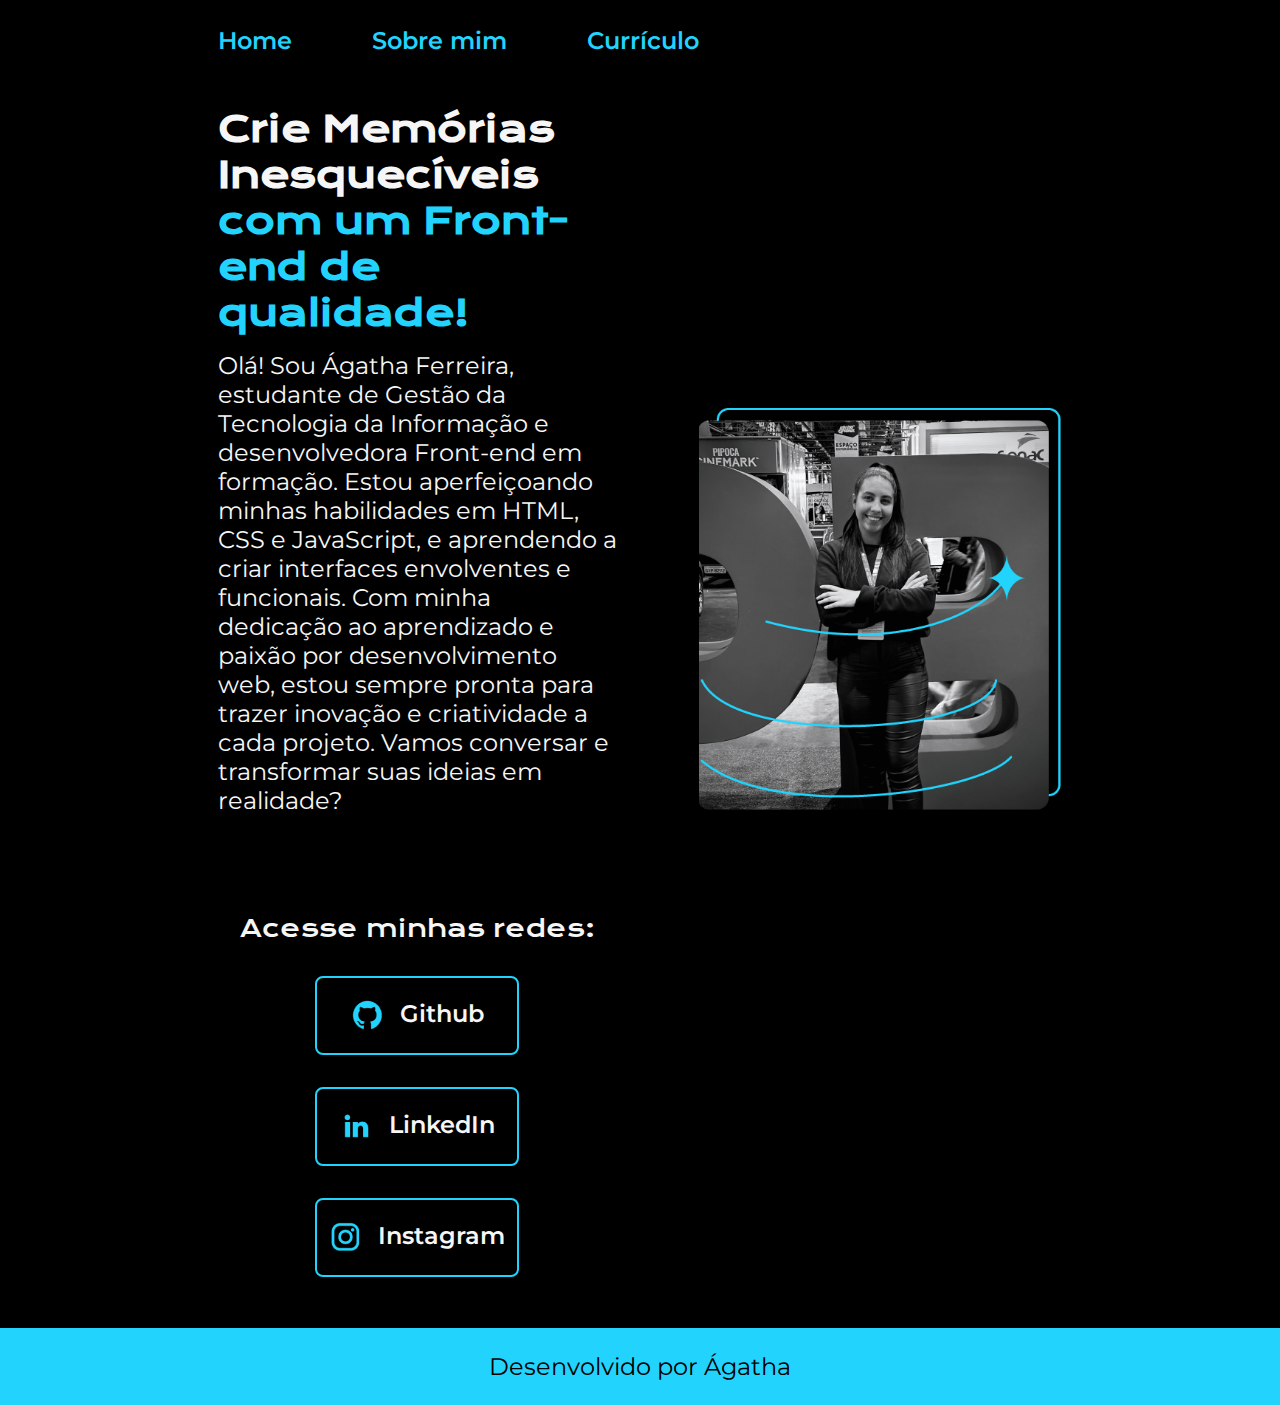
<file: index.html>
<!DOCTYPE html>
<html lang="pt-br">

<head>
    <meta charset="UTF-8">
    <meta http-equiv="X-AU-Compatible" content="IE=edge">
    <meta name="viewport" content="width=device-width, initial-scale=1.0">
    <title>Portfolio</title>
    <link rel="stylesheet" href="./styles/StylePortfolio.css">
</head>

<body>
    <header class="cabecalho">
        <nav class="cabecalho__menu">  
            <a class="cabecalho__menu__link" href="index.html">Home</a>
            <a class="cabecalho__menu__link" href="about.html">Sobre mim</a>
            <a class="cabecalho__menu__link" href="curriculo.html">Currículo</a>
        </nav>
    </header>
    <main class="apresentacao">
         <section class="apresentacao__conteudo">
            <h1 class="apresentacao__conteudo__titulo">Crie Memórias Inesquecíveis<strong class="titulo-destaque"> com  um Front-end de qualidade!</strong></h1>
            <p class="apresentacao__conteudo__texto">Olá! Sou Ágatha Ferreira, estudante de Gestão da Tecnologia da Informação e desenvolvedora Front-end em formação. Estou aperfeiçoando minhas habilidades em HTML, CSS e JavaScript, e aprendendo a criar interfaces envolventes e funcionais. Com minha dedicação ao aprendizado e paixão por desenvolvimento web, estou sempre pronta para trazer inovação e criatividade a cada projeto. Vamos conversar e transformar suas ideias em realidade?</p><br>
            <div class="apresentacao__links">
                <br><h2 class="apresentacao__links__subtitulo">Acesse minhas redes:</h2>
                <a class="apresentacao__links__navegacao" href="https://github.com/Agathaferreiraa">
                    <img src="./assets/github.png">
                    Github
                </a>
                <a class="apresentacao__links__navegacao" href="https://www.linkedin.com/in/%C3%A1gatha-ferreira-de-siqueira-6993912b2/">
                    <img src="./assets/linkedin.png">
                    LinkedIn
                </a>
                <a class="apresentacao__links__navegacao" href="https://www.instagram.com/agatha.ferreiraa?igsh=YXljbzNjcG5vcWJ3&utm_source=qr">
                    <img src="./assets/instagram.png">
                    Instagram
                </a>
            </div>
        </section>
        <img class="apresentacao__imagem" src="./assets/agatha_portfolio.png " alt="Foto da Ágatha Ferreira no Campus Party">

    </main>

    <footer class="rodape">
        <p>Desenvolvido por Ágatha</p>
    </footer>
   
</body>
</html>
</file>
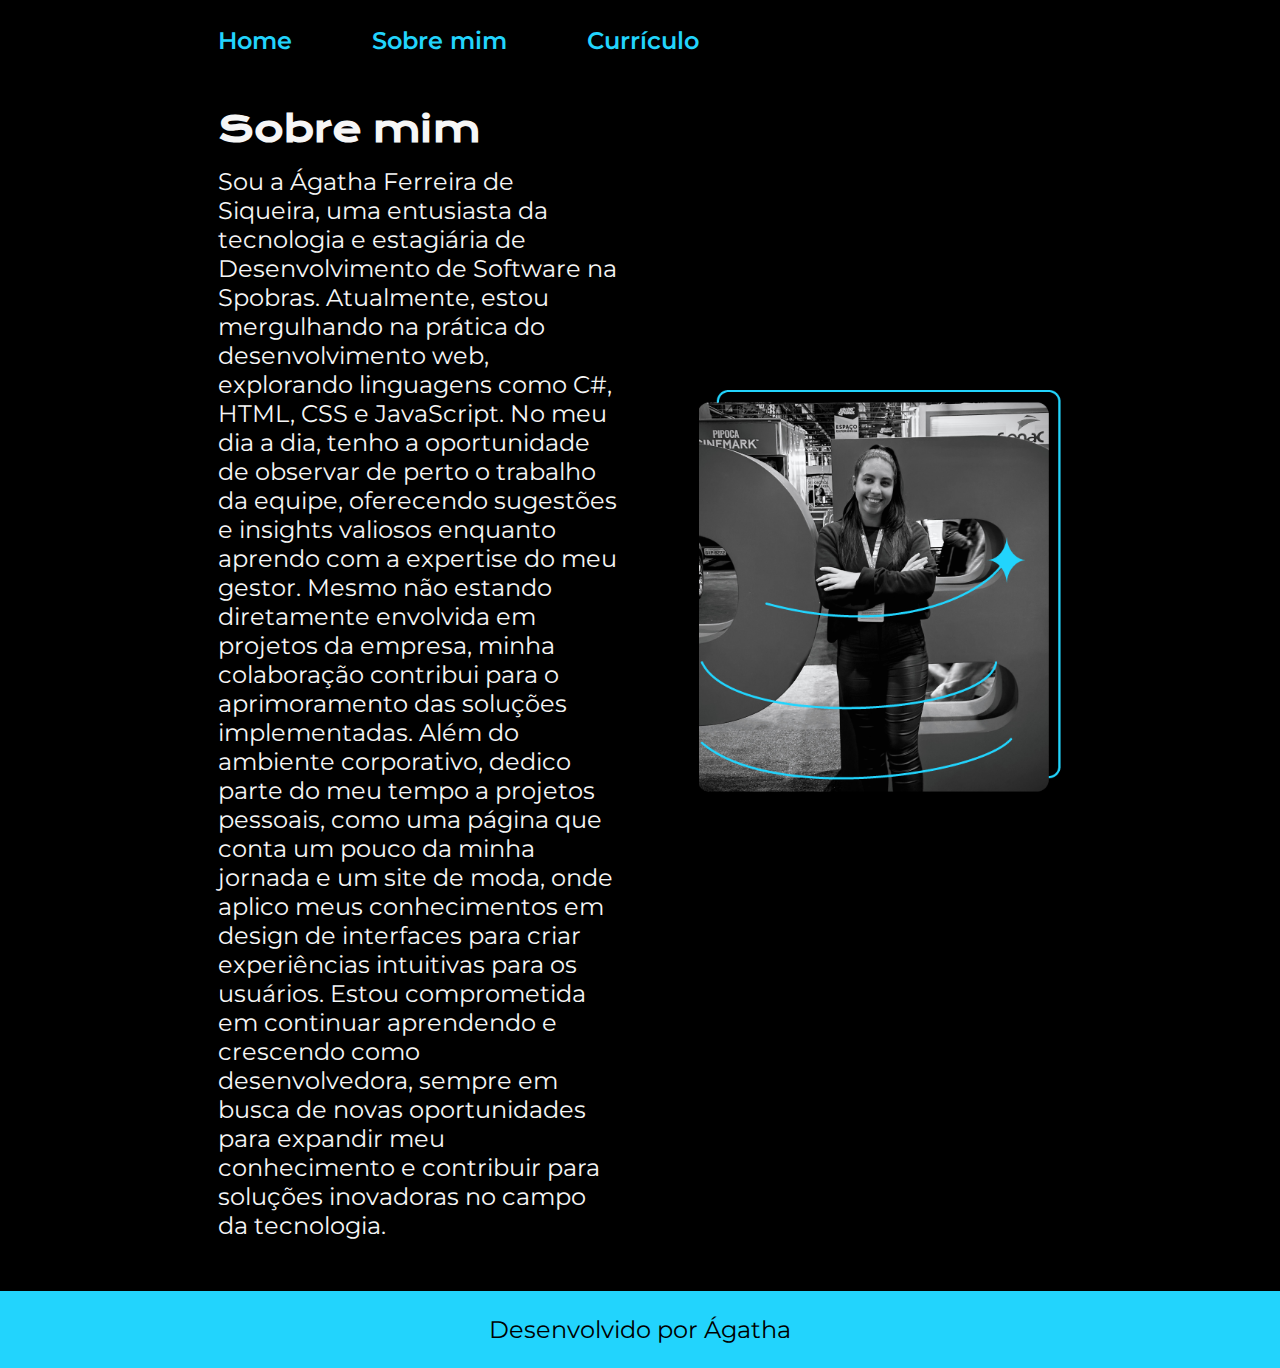
<file: about.html>
<!DOCTYPE html>
<html lang="pt-br">
<head>
    <meta charset="UTF-8">
    <meta http-equiv="X-AU-Compatible" content="IE=edge">
    <meta name="viewport" content="width=device-width, initial-scale=1.0">
    <title>Sobre mim</title>
    <link rel="stylesheet" href="./styles/StylePortfolio.css">
</head>
<body>
    <header class="cabecalho">
        <nav class="cabecalho__menu">  
            <a class="cabecalho__menu__link" href="index.html">Home</a>
            <a class="cabecalho__menu__link" href="about.html">Sobre mim</a>
            <a class="cabecalho__menu__link" href="curriculo.html">Currículo</a>
        </nav>
    </header>

   <main class="apresentacao">
        <section class="apresentacao__conteudo">
            <h1 class="apresentacao__conteudo__titulo">Sobre mim</h1>
            <p class="apresentacao__conteudo__texto"> Sou a Ágatha Ferreira de Siqueira, uma entusiasta da tecnologia e estagiária de Desenvolvimento de Software na Spobras. Atualmente, estou mergulhando na prática do desenvolvimento web, explorando linguagens como C#, HTML, CSS e JavaScript.                
                No meu dia a dia, tenho a oportunidade de observar de perto o trabalho da equipe, oferecendo sugestões e insights valiosos enquanto aprendo com a expertise do meu gestor. Mesmo não estando diretamente envolvida em projetos da empresa, minha colaboração contribui para o aprimoramento das soluções implementadas.                
                Além do ambiente corporativo, dedico parte do meu tempo a projetos pessoais, como uma página que conta um pouco da minha jornada e um site de moda, onde aplico meus conhecimentos em design de interfaces para criar experiências intuitivas para os usuários.                
                Estou comprometida em continuar aprendendo e crescendo como desenvolvedora, sempre em busca de novas oportunidades para expandir meu conhecimento e contribuir para soluções inovadoras no campo da tecnologia.</p>
        </section>
        <img class="apresentacao__imagem" src="./assets/agatha_portfolio.png " alt="Foto da Ágatha Ferreira no Campus Party">
     </main>
   <footer class="rodape">
    <p>Desenvolvido por Ágatha</p>
</footer>
</body>
</html>
</file>
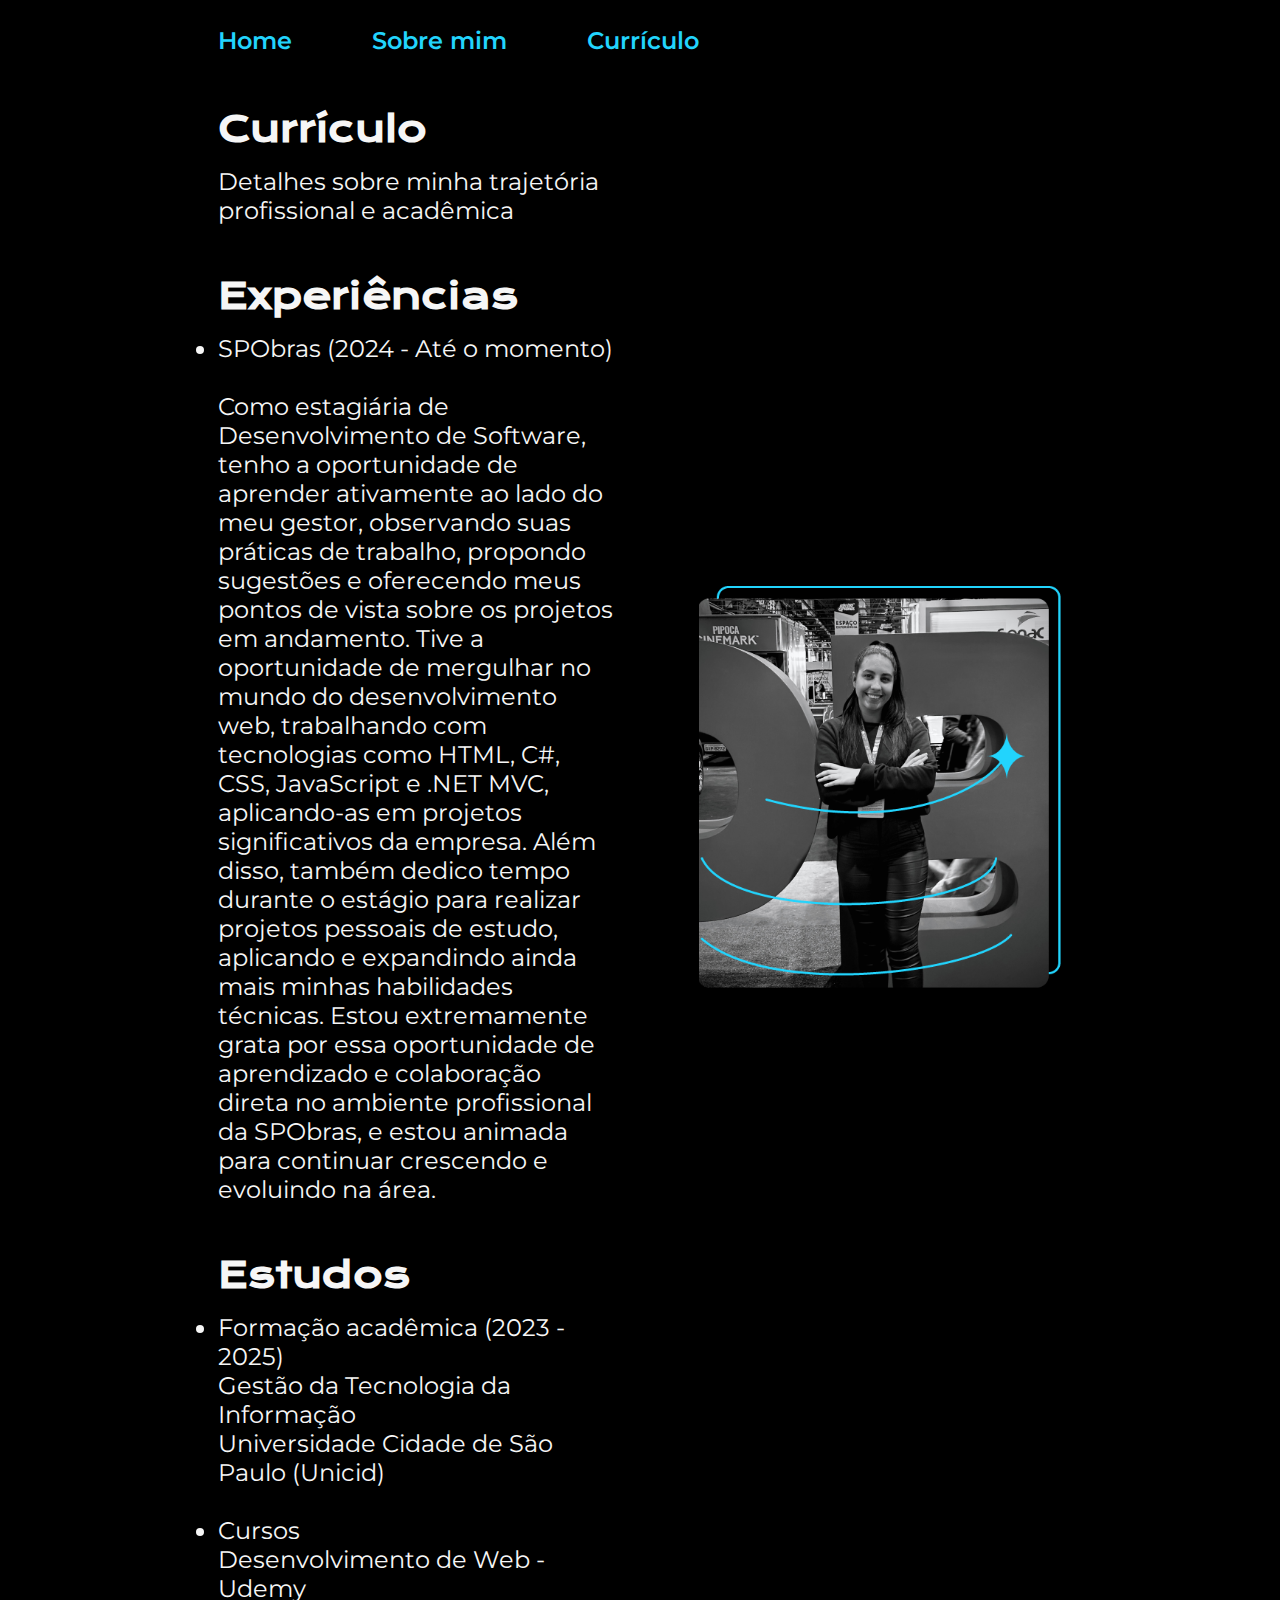
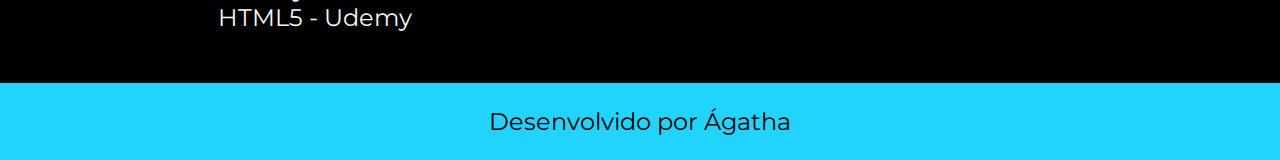
<file: curriculo.html>
<!DOCTYPE html>
<html lang="pt-br">
<head>
    <meta charset="UTF-8">
    <meta http-equiv="X-AU-Compatible" content="IE=edge">
    <meta name="viewport" content="width=device-width, initial-scale=1.0">
    <title>Currículo</title>
    <link rel="stylesheet" href="./styles/StylePortfolio.css">
</head>
<body>
    <header class="cabecalho">
        <nav class="cabecalho__menu">  
            <a class="cabecalho__menu__link" href="index.html">Home</a>
            <a class="cabecalho__menu__link" href="about.html">Sobre mim</a>
            <a class="cabecalho__menu__link" href="curriculo.html">Currículo</a>
        </nav>
    </header>

    <main class="apresentacao">
        <section class="apresentacao__conteudo">
            <h1 class="apresentacao__conteudo__titulo"> Currículo</h1> 
            <p class="apresentacao__conteudo__texto"> Detalhes sobre minha trajetória profissional e acadêmica</p><br>
            
            <h2 class="apresentacao__conteudo__titulo"> Experiências</h2>            
            <ul class="apresentacao__conteudo__texto">
                <li>
                    SPObras (2024 - Até o momento) <br><br> Como estagiária de Desenvolvimento de Software, tenho a oportunidade de aprender ativamente ao lado do meu gestor, observando suas
                    práticas de trabalho, propondo sugestões e oferecendo meus pontos de vista sobre os projetos em andamento. Tive a oportunidade de mergulhar no mundo do desenvolvimento 
                    web, trabalhando com tecnologias como HTML, C#, CSS, JavaScript e .NET MVC, aplicando-as em projetos significativos da empresa. Além disso, também dedico tempo 
                    durante o estágio para realizar projetos pessoais de estudo, aplicando e expandindo ainda mais minhas habilidades técnicas. Estou extremamente grata por essa 
                    oportunidade de aprendizado e colaboração direta no ambiente profissional da SPObras, e estou animada para continuar crescendo e evoluindo na área.
                </li>
            </ul><br>
            

            <h2 class="apresentacao__conteudo__titulo"> Estudos</h2>            
            <ul class="apresentacao__conteudo__texto">
                <li>
                    Formação acadêmica (2023 - 2025) <br>Gestão da Tecnologia da Informação<br> Universidade Cidade de São Paulo (Unicid)
                </li>
                <br>
                <li>
                    Cursos<br> Desenvolvimento de Web - Udemy <br>
                    HTML5 - Udemy                  
                </li>
            </ul>
            
        </section>
        <img class="apresentacao__imagem" src="./assets/agatha_portfolio.png " alt="Foto da Ágatha Ferreira no Campus Party">
    </main>
    
    <footer class="rodape">
        <p>Desenvolvido por Ágatha</p>
    </footer>
</body>
</html>
</file>
<file: styles/StylePortfolio.css>
@import url('https://fonts.googleapis.com/css2?family=Krona+One&family=Montserrat:ital,wght@0,100..900;1,100..900&display=swap');

:root {
    --cor-primaria: black;
    --cor-secundaria: #f6f6f6 ;
    --cor-terciaria: #22D4FD;
    --cor-hover:#272727;

    --fonte-primaria: "Krona One", sans-serif;
    --fonte-secundaria: "Montserrat", sans-serif;
 }  

*{
    margin:0;
    padding:0;
}

body {    
    box-sizing: border-box;
    background-color:var(--cor-primaria);
    color: var(--cor-secundaria);
}

.cabecalho{
    padding: 2% 0% 0% 17%;
}

.cabecalho__menu{
    display: flex;
    gap: 80px;
}

.cabecalho__menu__link{
    font-family: var(--fonte-secundaria);
    font-size: 1.5rem;
    font-weight: 600;
    color: var(--cor-terciaria);
    text-decoration: none;
}

.cabecalho__menu__link:hover{
    background-color: var(--cor-hover);
}

.apresentacao {
    padding: 4% 17%;
    display: flex;
    align-items: center;
    justify-content: space-between;
    gap: 82px
}

.apresentacao__conteudo{
    width: 50%;
    display: flex;
    flex-direction: column;
    gap: 15px;
}

.apresentacao__conteudo__titulo{
    font-size: 2.25rem;
    font-family: var(--fonte-primaria);
}

.titulo-destaque {
    color: var(--cor-terciaria);
}

.apresentacao__conteudo__texto{
    font-size: 1.5rem;
    font-family: var(--fonte-secundaria);
}

.apresentacao__links{
    display: flex;
    flex-direction: column;
    justify-content: space-between;
    align-items: center;
    gap: 32px;
}

.apresentacao__links__subtitulo{
    font-family: var(--fonte-primaria);
    font-weight: 400;
    font-size: 1.5rem;    
}

.apresentacao__links__navegacao{   
    display: flex;
    justify-content: center;
    gap: 16px;
    border: 2px solid var(--cor-terciaria);    
    width: 50%;
    text-align: center;
    border-radius: 8px;
    font-size: 1.5rem;
    padding: 21.5px 0;
    text-decoration: none;
    color: var(--cor-secundaria);
    font-family: var(--fonte-secundaria);
    font-weight: 600;    
}

.apresentacao__links__navegacao:hover{
    background-color: var(--cor-hover);
}

.apresentacao__imagem{
    width: 43%;
    padding: 0% 0% 20% 0%;
}

.rodape {
    padding: 24px;
     color: var(--cor-primaria);
     background-color: var(--cor-terciaria);
     text-align: center;
     font-family: var(--fonte-secundaria);;
     font-size: 1.5rem;
     font-weight: 400;
}

@media (max-width: 1200px) {

    .cabecalho{
        padding: 10%
    }  

    .cabecalho__menu{
        justify-content: center;
        gap: 70px;
    }

    .apresentacao{
        flex-direction: column-reverse;
        padding: 5%;       
    }

    .apresentacao__conteudo{
        width: auto;
    }
    
    .apresentacao__imagem{
        width: auto;
        padding: 0% 0% 10% 0%;
    }
}

@media (max-width: 450px){
    .cabecalho{
        padding: 10%;
    }

    .cabecalho__menu{
        justify-content: center;
        gap: 70px;        
    }

    .cabecalho__menu__link{
        font-size: 1.25rem;
        text-align: center;
    }

    .apresentacao {
        gap: 50px;
    }

    .apresentacao__conteudo{
        text-align: center;        
    }

    .apresentacao__conteudo__titulo{
        font-size: 1.87rem;
    }

    .apresentacao__conteudo__texto{
        font-size: 1.25rem;
        padding: 5% 0% 0%;
    }

    .apresentacao__links__subtitulo{
        font-size: 1.25rem;
    }

    .apresentacao__links__navegacao{ 
        font-size: 1.25rem;
    }

    .apresentacao__imagem{
        width: 80%;
        padding: 0% 0% 10% 0%;
    }

    .rodape {
        font-size: 1.25rem;
    }
}
</file>
